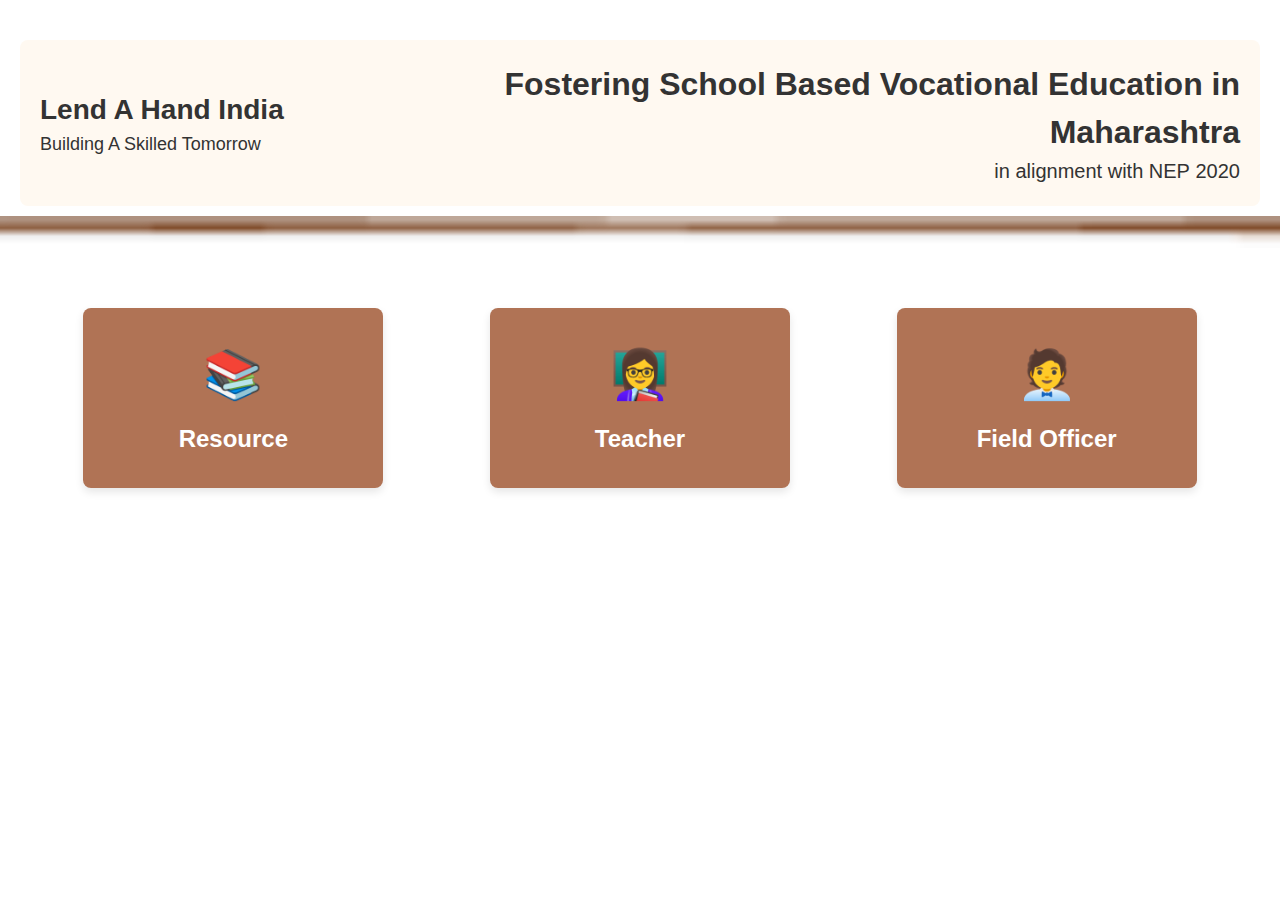
<file: index.html>
<!DOCTYPE html>
<html lang="en">
<head>
  <meta charset="UTF-8">
  <meta name="viewport" content="width=device-width, initial-scale=1.0">
  <title>NCF – VE</title>
  <link rel="stylesheet" href="style.css">
</head>
<body>
  <!-- Landing page header -->
  <header>
    <div class="logo">
      <div class="title">Lend A Hand India</div>
      <small>Building A Skilled Tomorrow</small>
    </div>
    <div class="page-title">
      <h1>Fostering School Based Vocational Education in Maharashtra</h1>
      <p>in alignment with NEP&nbsp;2020</p>
    </div>
  </header>
  <!-- Decorative bar reminiscent of the original site’s patterned divider -->
  <div class="decor-bar"></div>
  <!-- Call‑to‑action buttons linking to individual pages -->
  <div class="buttons">
    <a href="resource.html">
      <span class="icon">📚</span>
      <span>Resource</span>
    </a>
    <a href="teacher.html">
      <span class="icon">👩‍🏫</span>
      <span>Teacher</span>
    </a>
    <a href="field_officer.html">
      <span class="icon">🧑‍💼</span>
      <span>Field&nbsp;Officer</span>
    </a>
  </div>
</body>
</html>
</file>
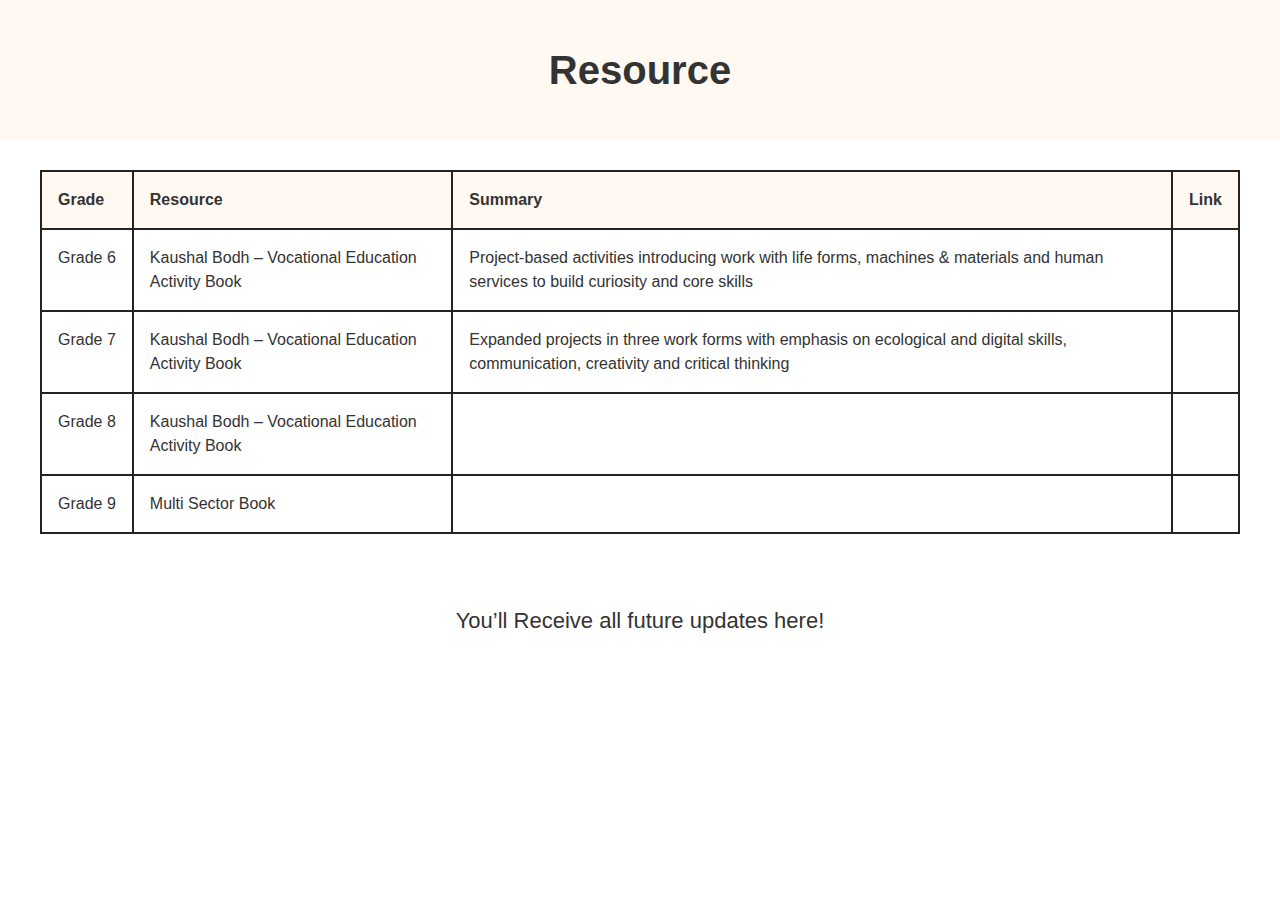
<file: resource.html>
<!DOCTYPE html>
<html lang="en">
<head>
  <meta charset="UTF-8">
  <meta name="viewport" content="width=device-width, initial-scale=1.0">
  <title>Resource – NCF VE</title>
  <link rel="stylesheet" href="style.css">
</head>
<body>
  <!-- Sub‑page header -->
  <div class="page-header">Resource</div>
  <div class="table-container">
    <table class="resource-table">
      <thead>
        <tr>
          <th>Grade</th>
          <th>Resource</th>
          <th>Summary</th>
          <th>Link</th>
        </tr>
      </thead>
      <tbody>
        <tr>
          <td>Grade&nbsp;6</td>
          <td>Kaushal&nbsp;Bodh – Vocational Education Activity Book</td>
          <td>Project‑based activities introducing work with life forms, machines &amp; materials and human services to build curiosity and core skills</td>
          <td></td>
        </tr>
        <tr>
          <td>Grade&nbsp;7</td>
          <td>Kaushal&nbsp;Bodh – Vocational Education Activity Book</td>
          <td>Expanded projects in three work forms with emphasis on ecological and digital skills, communication, creativity and critical thinking</td>
          <td></td>
        </tr>
        <tr>
          <td>Grade&nbsp;8</td>
          <td>Kaushal&nbsp;Bodh – Vocational Education Activity Book</td>
          <td></td>
          <td></td>
        </tr>
        <tr>
          <td>Grade&nbsp;9</td>
          <td>Multi&nbsp;Sector Book</td>
          <td></td>
          <td></td>
        </tr>
      </tbody>
    </table>
  </div>
  <div class="update-msg">You’ll Receive all future updates here!</div>
</body>
</html>
</file>
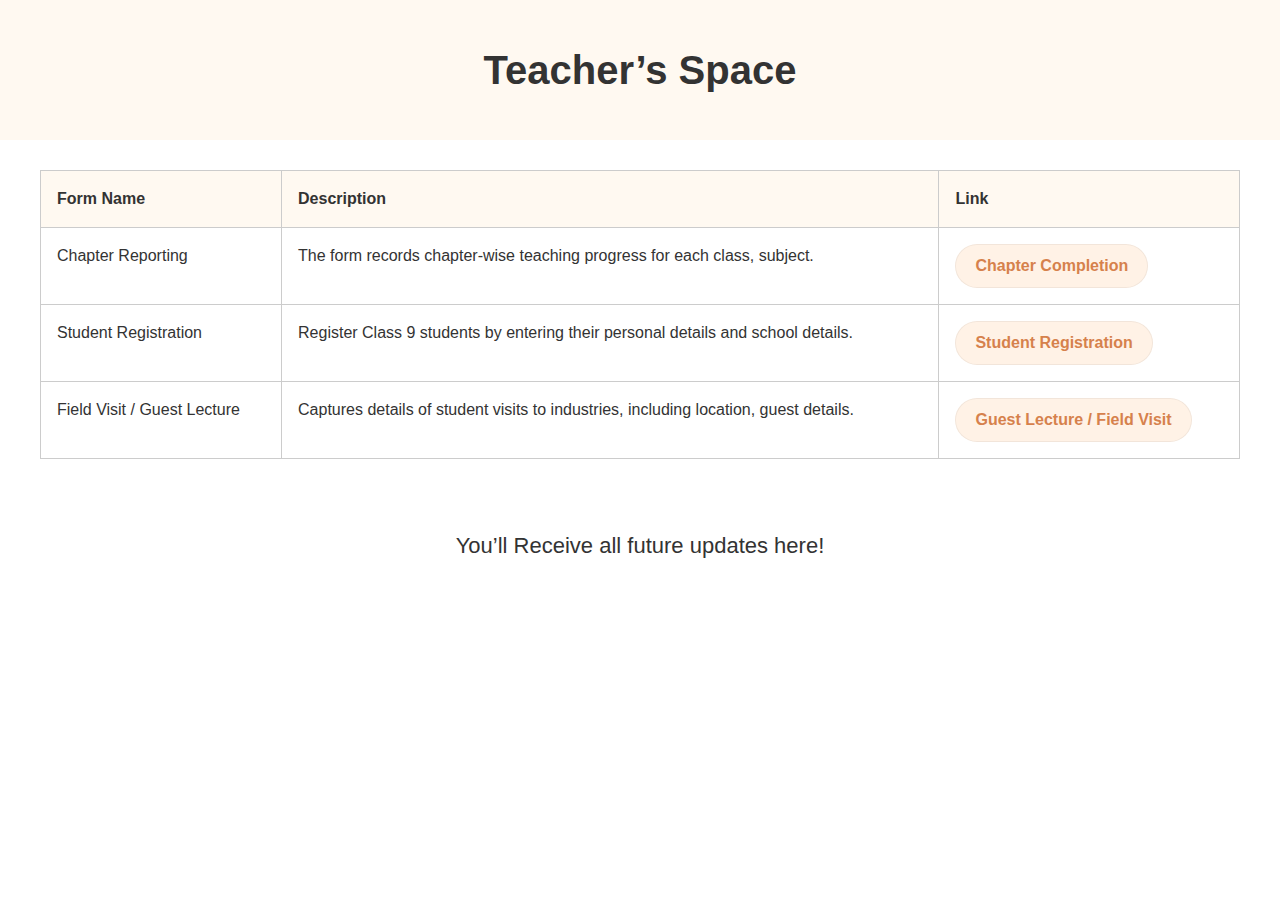
<file: teacher.html>
<!DOCTYPE html>
<html lang="en">
<head>
  <meta charset="UTF-8">
  <meta name="viewport" content="width=device-width, initial-scale=1.0">
  <title>Teacher’s Space – NCF VE</title>
  <link rel="stylesheet" href="style.css">
</head>
<body>
  <div class="page-header">Teacher’s Space</div>
  <div class="table-container">
    <table class="simple-table">
      <thead>
        <tr>
          <th>Form Name</th>
          <th>Description</th>
          <th>Link</th>
        </tr>
      </thead>
      <tbody>
        <tr>
          <td>Chapter Reporting</td>
          <td>The form records chapter‑wise teaching progress for each class, subject.</td>
          <td><a class="link-btn" href="https://ee-eu.kobotoolbox.org/x/c90sPuxQ">Chapter Completion</a></td>
        </tr>
        <tr>
          <td>Student Registration</td>
          <td>Register Class&nbsp;9 students by entering their personal details and school details.</td>
          <td><a class="link-btn" href="https://ee-eu.kobotoolbox.org/x/n9mTGnhM">Student Registration</a></td>
        </tr>
        <tr>
          <td>Field Visit / Guest Lecture</td>
          <td>Captures details of student visits to industries, including location, guest details.</td>
          <td><a class="link-btn" href="https://ee-eu.kobotoolbox.org/x/z7K6eMOA">Guest Lecture / Field Visit</a></td>
        </tr>
      </tbody>
    </table>
  </div>
  <div class="update-msg">You’ll Receive all future updates here!</div>
</body>
</html>
</file>
<file: style.css>
/*
 * Stylesheet for the replicated NCF‑VE website.
 *
 * This file defines a small set of CSS variables for easy colour changes and
 * reusable components such as the header, buttons and tables. The palette
 * has been chosen to approximate the original Canva site’s warm, earthy
 * aesthetic while maintaining good contrast and legibility. Sections are
 * annotated to improve maintainability.
 */

/* CSS custom properties for colours used throughout the site */
:root {
  /* Pale cream used for headings and accent panels */
  --primary-bg: #fff9f1;
  /* Warm brown used for the large call‑to‑action buttons */
  --button-bg: #b07355;
  /* Colour of text on the call‑to‑action buttons */
  --button-text: #ffffff;
  /* Light beige used for buttons in tables */
  --link-bg: #fff2e6;
  /* Brownish orange used for text on buttons in tables */
  --link-text: #d6814c;
  /* Border colour for resource table */
  --table-border: #222222;
}

/* Reset some default margins */
body {
  margin: 0;
  font-family: 'Nunito', sans-serif; /* <-- CHANGED */
  background-color: #ffffff;
  color: #333333;
  line-height: 1.5;
}

/* Header containing logo/text and main title on the landing page */
header {
  max-width: 1200px;
  margin: 40px auto 10px auto;
  padding: 20px;
  background-color: var(--primary-bg);
  border-radius: 8px;
  display: flex;
  flex-wrap: wrap;
  justify-content: space-between;
  align-items: center;
  gap: 20px;
}

/* Logo and tagline in the header */
.logo {
  flex: 1 1 auto;
  min-width: 200px;
}
.logo .title {
  font-size: 28px;
  font-weight: bold;
}
.logo small {
  font-size: 18px;
}

/* Main title in the header */
.page-title {
  flex: 2 1 500px;
  text-align: right;
}
.page-title h1 {
  font-size: 32px;
  margin: 0;
}
.page-title p {
  font-size: 20px;
  margin: 0;
  font-weight: normal;
}

/* Decorative bar shown on the landing page */
.decor-bar {
  width: 100%;
  height: 32px;
  /* Use the beautiful gradient image you provided */ /* <-- CHANGED */
  background-image: url('decor_bar.png');
  background-size: cover;
  background-position: center;
  margin-top: 10px;
}

/* Container for the three large call‑to‑action buttons */
.buttons {
  max-width: 1200px;
  margin: 40px auto;
  padding: 20px;
  display: flex;
  flex-wrap: wrap;
  justify-content: space-around;
  align-items: center; /* <-- CHANGED */
  gap: 20px;
}

/* Individual call‑to‑action buttons */
.buttons a {
  background-color: var(--button-bg);
  color: var(--button-text);
  text-decoration: none;
  border-radius: 8px;
  width: 300px;
  height: 180px;
  display: flex;
  flex-direction: column;
  justify-content: center;
  align-items: center;
  gap: 10px;
  box-shadow: 0 4px 8px rgba(0, 0, 0, 0.1);
  transition: transform 0.2s ease, box-shadow 0.2s ease;
}
.buttons a:hover {
  transform: translateY(-5px);
  box-shadow: 0 8px 16px rgba(0, 0, 0, 0.15);
}
.buttons a .icon {
  font-size: 48px;
}
.buttons a span {
  font-size: 24px;
  font-weight: bold;
}

/* Header style used on sub‑pages (teacher, field officer, resource) */
.page-header {
  background-color: var(--primary-bg);
  padding: 40px 20px;
  text-align: center;
  font-size: 40px;
  font-weight: bold;
  margin-bottom: 30px;
}

/* Container for tables, providing horizontal scrolling on small screens */
.table-container {
  max-width: 1200px;
  margin: 0 auto;
  padding: 0 20px;
  overflow-x: auto;
}

/* General table styles */
table {
  width: 100%;
  border-collapse: collapse;
  margin-bottom: 30px;
  font-size: 16px;
}
table th {
  background-color: var(--primary-bg);
  font-weight: bold;
  padding: 16px;
  text-align: left;
}
table td {
  padding: 16px;
  vertical-align: top; /* Ensure content aligns to the top */
}

/* Resource table with heavy borders */
.resource-table td,
.resource-table th {
  border: 2px solid var(--table-border);
}

/* Simpler table with lighter borders for teacher and field officer pages */
.simple-table td,
.simple-table th {
  border: 1px solid #cccccc;
}

/* Stylised button used in tables */
.link-btn {
  display: inline-block;
  background-color: var(--link-bg);
  color: var(--link-text);
  padding: 10px 20px;
  border-radius: 50px;
  text-decoration: none;
  font-weight: bold;
  font-size: 16px;
  white-space: nowrap;
  box-shadow: inset 0 0 0 1px rgba(0, 0, 0, 0.05);
  transition: background-color 0.1s ease, transform 0.1s ease, box-shadow 0.1s ease; /* <-- CHANGED */
}
.link-btn:hover {
  background-color: #ffe5d6;
  transform: translateY(-2px); /* Lifts the button up slightly */ /* <-- ADDED */
  box-shadow: 0 2px 4px rgba(0, 0, 0, 0.05); /* Adds a subtle shadow */ /* <-- ADDED */
}

/* Text at the bottom of pages */
.update-msg {
  text-align: center;
  font-size: 22px;
  margin: 40px 0;
  color: #333333;
}

/* Responsive adjustments for smaller screens */
@media (max-width: 768px) {
  .logo {
    text-align: center;
    width: 100%;
  }
  .page-title {
    text-align: center;
    width: 100%;
  }
  .page-title h1 {
    font-size: 28px;
  }
  .page-title p {
    font-size: 18px;
  }
  .page-header {
    font-size: 32px;
  }
  .buttons a {
    width: 100%;
    height: 120px;
    flex-direction: row;
    justify-content: flex-start;
    padding-left: 30px;
  }
  .buttons a .icon {
    font-size: 36px;
  }
  .update-msg {
    font-size: 18px;
  }
}
</file>
